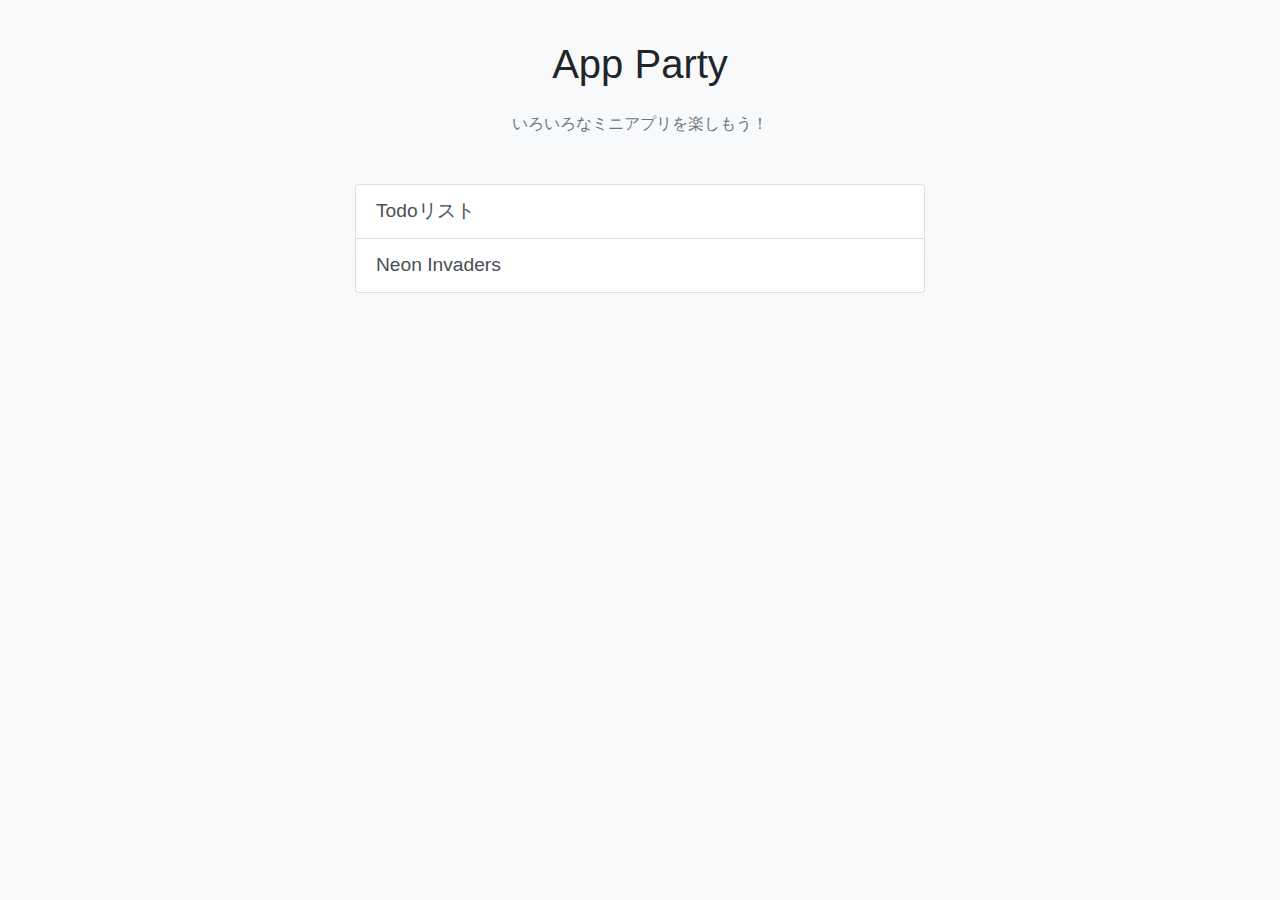
<file: index.html>
<!DOCTYPE html>
<html lang="ja">
<head>
    <meta charset="UTF-8">
    <meta name="viewport" content="width=device-width, initial-scale=1.0">
    <title>App Party - ミニアプリ集</title>
    <link rel="stylesheet" href="https://stackpath.bootstrapcdn.com/bootstrap/4.5.2/css/bootstrap.min.css">
    <style>
        body {
            padding: 40px;
            background-color: #f8f9fa;
        }
        .container {
            max-width: 600px;
        }
        .app-list a {
            font-size: 1.2rem;
        }
    </style>
</head>
<body>
    <div class="container">
        <h1 class="text-center mb-4">App Party</h1>
        <p class="text-center text-muted mb-5">いろいろなミニアプリを楽しもう！</p>
        <div class="list-group app-list">
            <a href="todo/index.html" class="list-group-item list-group-item-action">
                Todoリスト
            </a>
            <a href="invaders/index.html" class="list-group-item list-group-item-action">
                Neon Invaders
            </a>
        </div>
    </div>
</body>
</html>
</file>
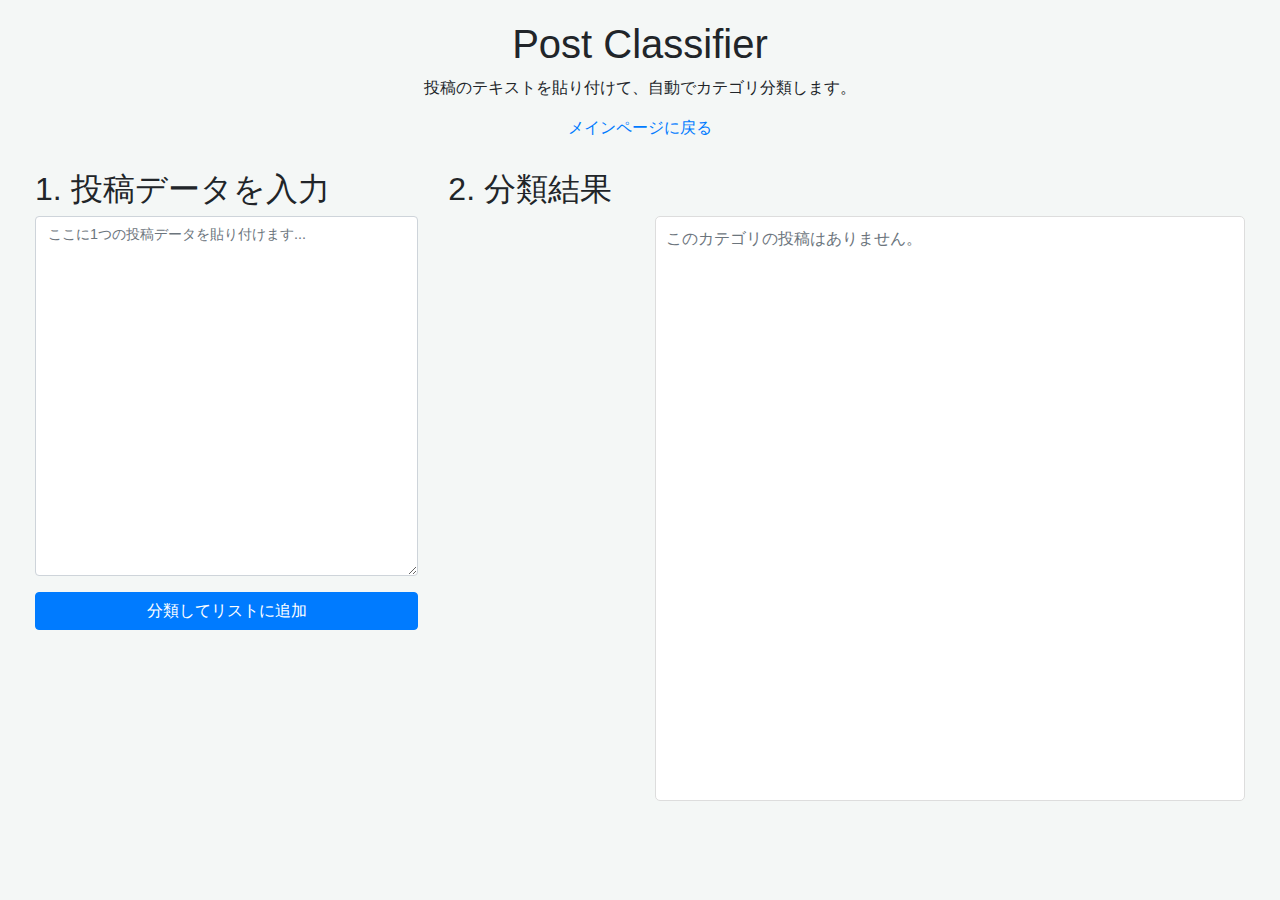
<file: classifier/index.html>
<!DOCTYPE html>
<html lang="ja">
<head>
    <meta charset="UTF-8">
    <meta name="viewport" content="width=device-width, initial-scale=1.0">
    <title>Post Classifier</title>
    <link rel="stylesheet" href="https://stackpath.bootstrapcdn.com/bootstrap/4.5.2/css/bootstrap.min.css">
    <link rel="stylesheet" href="style.css">
</head>
<body>
    <div class="container-fluid">
        <div class="header">
            <h1>Post Classifier</h1>
            <p>投稿のテキストを貼り付けて、自動でカテゴリ分類します。</p>
            <a href="../index.html" class="back-link">メインページに戻る</a>
        </div>

        <div class="row">
            <div class="col-md-4">
                <h2>1. 投稿データを入力</h2>
                <textarea id="textInput" class="form-control" rows="15" placeholder="ここに1つの投稿データを貼り付けます..."></textarea>
                <button id="classifyButton" class="btn btn-primary btn-block mt-3">分類してリストに追加</button>
            </div>
            <div class="col-md-8">
                <h2>2. 分類結果</h2>
                <div class="row">
                    <div class="col-md-3">
                        <div id="categoryList" class="list-group"></div>
                    </div>
                    <div class="col-md-9">
                        <div id="postGrid" class="post-grid"></div>
                    </div>
                </div>
            </div>
        </div>
    </div>

    <script src="script.js"></script>

    <!-- Modal -->
    <div class="modal fade" id="postModal" tabindex="-1" aria-labelledby="postModalLabel" aria-hidden="true">
        <div class="modal-dialog modal-lg modal-dialog-scrollable">
            <div class="modal-content">
                <div class="modal-header">
                    <h5 class="modal-title" id="postModalLabel">投稿の詳細</h5>
                    <button type="button" class="close" data-dismiss="modal" aria-label="Close">
                        <span aria-hidden="true">&times;</span>
                    </button>
                </div>
                <div class="modal-body" id="postModalBody">
                    <!-- 全文がここに表示されます -->
                </div>
                <div class="modal-footer">
                    <button type="button" class="btn btn-secondary" data-dismiss="modal">閉じる</button>
                </div>
            </div>
        </div>
    </div>

    <script src="https://code.jquery.com/jquery-3.5.1.slim.min.js"></script>
    <script src="https://cdn.jsdelivr.net/npm/popper.js@1.16.1/dist/umd/popper.min.js"></script>
    <script src="https://stackpath.bootstrapcdn.com/bootstrap/4.5.2/js/bootstrap.min.js"></script>
</body>
</html>
</file>
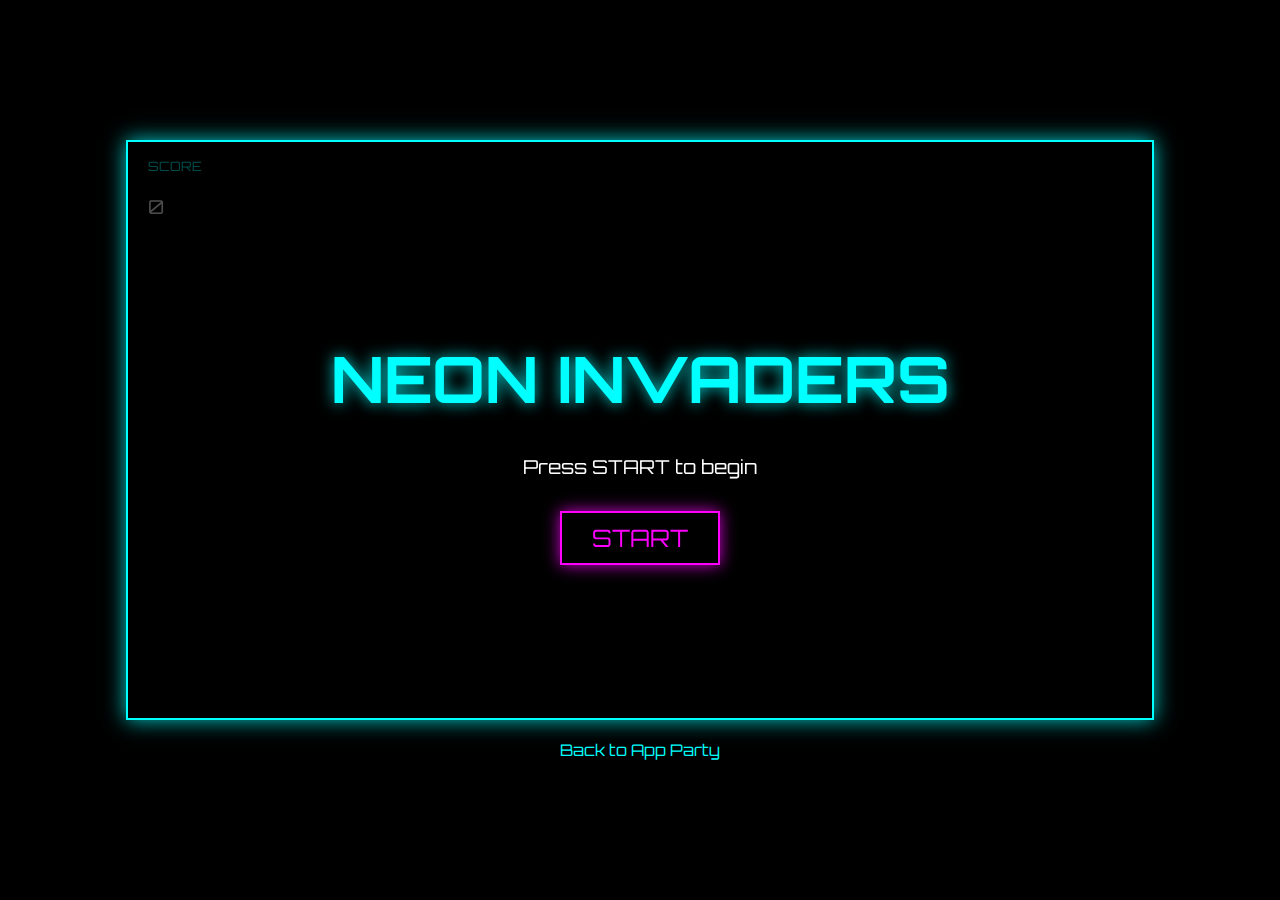
<file: invaders/index.html>
<!DOCTYPE html>
<html lang="ja">
<head>
    <meta charset="UTF-8">
    <meta name="viewport" content="width=device-width, initial-scale=1.0">
    <title>Neon Invaders</title>
    <link rel="stylesheet" href="style.css">
</head>
<body>
    <div id="game-container">
        <canvas id="gameCanvas"></canvas>
        <div id="ui-container">
            <div class="score-container">
                <span>SCORE</span>
                <p id="scoreEl">0</p>
            </div>
            <div class="start-screen">
                <h1>NEON INVADERS</h1>
                <p>Press START to begin</p>
                <button id="startButton">START</button>
            </div>
            <div class="game-over-screen hidden">
                <h1>GAME OVER</h1>
                <p>YOUR SCORE: <span id="finalScoreEl">0</span></p>
                <button id="restartButton">RESTART</button>
            </div>
        </div>
    </div>
    <div class="back-link">
        <a href="../index.html">Back to App Party</a>
    </div>
    <script src="script.js"></script>
</body>
</html>
</file>
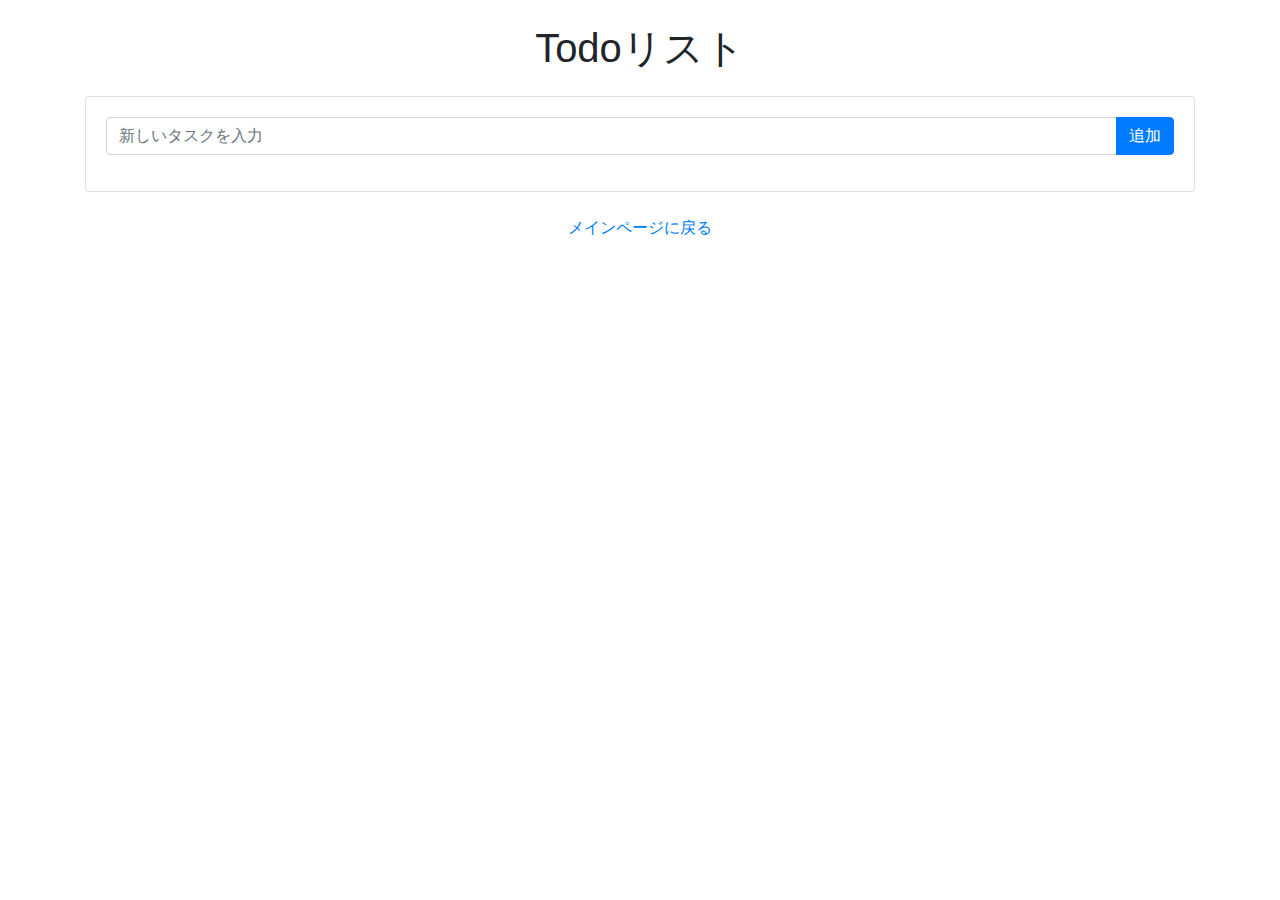
<file: todo/index.html>
<!DOCTYPE html>
<html lang="ja">
<head>
    <meta charset="UTF-8">
    <meta name="viewport" content="width=device-width, initial-scale=1.0">
    <title>Todoリスト</title>
    <link rel="stylesheet" href="https://stackpath.bootstrapcdn.com/bootstrap/4.5.2/css/bootstrap.min.css">
    <link rel="stylesheet" href="style.css">
</head>
<body>
    <div class="container">
        <h1 class="text-center my-4">Todoリスト</h1>
        <div class="card">
            <div class="card-body">
                <div class="input-group mb-3">
                    <input type="text" id="taskInput" class="form-control" placeholder="新しいタスクを入力">
                    <div class="input-group-append">
                        <button id="addButton" class="btn btn-primary">追加</button>
                    </div>
                </div>
                <ul id="taskList" class="list-group"></ul>
            </div>
        </div>
        <div class="text-center mt-4">
            <a href="../index.html">メインページに戻る</a>
        </div>
    </div>
    <script src="script.js"></script>
</body>
</html>
</file>
<file: classifier/style.css>
body {
    padding: 20px;
    background-color: #f4f7f6;
}

.header {
    text-align: center;
    margin-bottom: 30px;
}

.header .back-link {
    display: block;
    margin-top: 10px;
}

#textInput {
    font-size: 0.9rem;
    line-height: 1.6;
}

#categoryList .list-group-item {
    cursor: pointer;
}

.post-grid {
    display: grid;
    grid-template-columns: repeat(auto-fill, minmax(200px, 1fr));
    gap: 15px;
    height: 65vh;
    overflow-y: auto;
    padding: 10px;
    background-color: #fff;
    border-radius: 5px;
    border: 1px solid #ddd;
}

.post-card {
    background-color: #f8f9fa;
    border: 1px solid #e9ecef;
    border-radius: 5px;
    padding: 15px;
    font-size: 0.85rem;
    overflow-wrap: break-word;
    box-shadow: 0 2px 4px rgba(0,0,0,0.05);
    cursor: pointer;
    transition: transform 0.2s ease-in-out;
}

.post-card:hover {
    transform: translateY(-3px);
    box-shadow: 0 4px 8px rgba(0,0,0,0.1);
}

.post-card h5 {
    font-size: 1rem;
    margin-bottom: 10px;
    color: #007bff;
}
</file>
<file: invaders/style.css>
@import url('https://fonts.googleapis.com/css2?family=Orbitron:wght@400;700&display=swap');

:root {
    --neon-cyan: #00ffff;
    --neon-magenta: #ff00ff;
    --neon-lime: #00ff00;
    --background-color: #000;
    --text-color: #fff;
    --glow-color-cyan: rgba(0, 255, 255, 0.8);
    --glow-color-magenta: rgba(255, 0, 255, 0.8);
}

body {
    background-color: var(--background-color);
    color: var(--text-color);
    font-family: 'Orbitron', sans-serif;
    display: flex;
    flex-direction: column;
    justify-content: center;
    align-items: center;
    height: 100vh;
    margin: 0;
    overflow: hidden;
}

#game-container {
    position: relative;
    border: 2px solid var(--neon-cyan);
    box-shadow: 0 0 20px var(--glow-color-cyan);
}

canvas {
    display: block;
    background-color: var(--background-color);
}

#ui-container {
    position: absolute;
    top: 0;
    left: 0;
    width: 100%;
    height: 100%;
    pointer-events: none; /* UI要素がゲームのクリックを妨げないように */
}

.score-container {
    position: absolute;
    top: 10px;
    left: 20px;
    font-size: 1.2rem;
}

.score-container span {
    font-size: 0.8rem;
    color: var(--neon-cyan);
}

.start-screen, .game-over-screen, .game-clear-screen {
    position: absolute;
    top: 0;
    left: 0;
    width: 100%;
    height: 100%;
    display: flex;
    flex-direction: column;
    justify-content: center;
    align-items: center;
    background-color: rgba(0, 0, 0, 0.7);
    text-align: center;
    pointer-events: all; /* ボタンを押せるように */
}

.start-screen h1, .game-over-screen h1, .game-clear-screen h1 {
    font-size: 4rem;
    color: var(--neon-cyan);
    text-shadow: 0 0 15px var(--glow-color-cyan);
    margin-bottom: 1rem;
}

.start-screen p, .game-over-screen p, .game-clear-screen p {
    font-size: 1.2rem;
    color: var(--text-color);
    margin-bottom: 2rem;
}

.game-over-screen h1 {
    color: var(--neon-magenta);
    text-shadow: 0 0 15px var(--glow-color-magenta);
}

button {
    font-family: 'Orbitron', sans-serif;
    font-size: 1.5rem;
    padding: 10px 30px;
    background-color: transparent;
    color: var(--neon-magenta);
    border: 2px solid var(--neon-magenta);
    cursor: pointer;
    transition: all 0.3s ease;
    box-shadow: 0 0 15px var(--glow-color-magenta);
}

button:hover {
    background-color: var(--neon-magenta);
    color: var(--background-color);
    box-shadow: 0 0 30px var(--glow-color-magenta);
}

#playAgainButton {
    color: var(--neon-cyan);
    border-color: var(--neon-cyan);
    box-shadow: 0 0 15px var(--glow-color-cyan);
}

#playAgainButton:hover {
    background-color: var(--neon-cyan);
    color: var(--background-color);
    box-shadow: 0 0 30px var(--glow-color-cyan);
}

.hidden {
    display: none;
}

.back-link {
    margin-top: 20px;
}

.back-link a {
    color: var(--neon-cyan);
    text-decoration: none;
    transition: color 0.3s ease;
}

.back-link a:hover {
    text-shadow: 0 0 10px var(--glow-color-cyan);
}
</file>
<file: todo/style.css>
ul#taskList .list-group-item {
    display: flex;
    justify-content: space-between;
    align-items: center;
}

ul#taskList .list-group-item.completed .task-text {
    text-decoration: line-through;
    color: #6c757d;
}

ul#taskList .list-group-item .task-text {
    cursor: pointer;
}

.task-details {
    flex-grow: 1;
}

.due-date {
    font-size: 0.8rem;
    color: #6c757d;
    margin-left: 10px;
}

.due-date.overdue {
    color: #dc3545;
    font-weight: bold;
}

#dueDateInput {
    max-width: 180px; /* 日付入力欄の幅を調整 */
}
</file>
